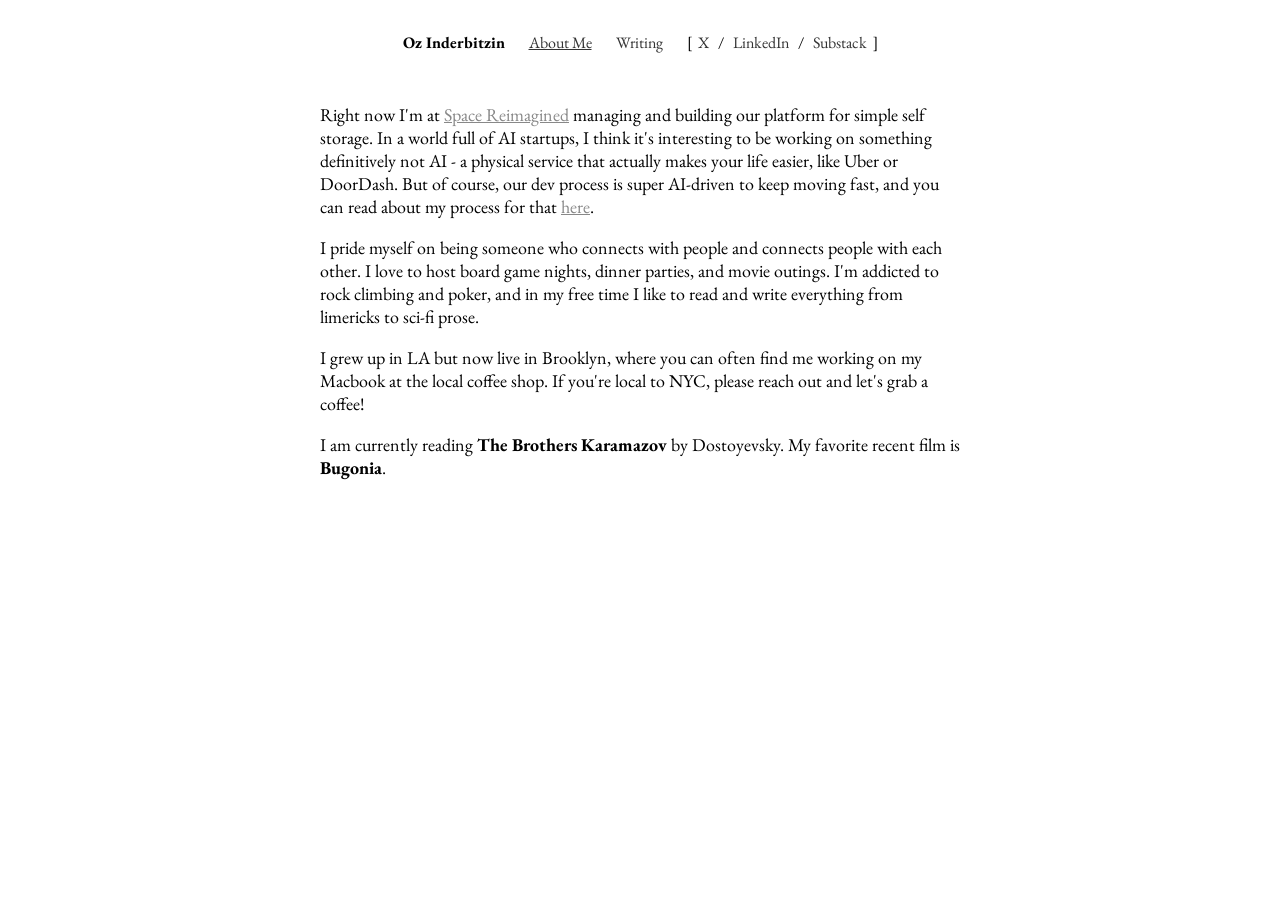
<file: index.html>
<!DOCTYPE html>
<html lang="en">
  <head>
    <meta charset="UTF-8" />
    <meta name="viewport" content="width=device-width, initial-scale=1.0" />
    <link rel="preconnect" href="https://fonts.googleapis.com">
    <link rel="preconnect" href="https://fonts.gstatic.com" crossorigin>
    <link href="https://fonts.googleapis.com/css2?family=EB+Garamond:ital,wght@0,400..800;1,400..800&display=swap" rel="stylesheet">
    <title>About Me</title>
    <link rel="stylesheet" href="styles.css" />
  </head>
  <body>
    <div class="page">
      <nav aria-label="Primary">
        <ul class="nav">
          <li><strong>Oz Inderbitzin</strong></li>
          <li><a href="index.html" aria-current="page">About Me</a></li>
          <li><a href="writing.html">Writing</a></li>
          <li class="nav-social">[<a href="https://x.com/ozinderbitzin" target="_blank" rel="noreferrer">X</a> / <a href="https://www.linkedin.com/in/ozinderbitzin" target="_blank" rel="noreferrer">LinkedIn</a> / <a href="https://ozinderbitzin.substack.com" target="_blank" rel="noreferrer">Substack</a>]</li>
        </ul>
      </nav>

      <main class="content bio">
        <p>
          Right now I'm at <a href="https://spacereimagined.io">Space Reimagined</a> managing and building our platform for simple self storage. In a world full of AI startups, I think it's interesting to be working on something definitively not AI - a physical service that actually makes your life easier, like Uber or DoorDash. But of course, our dev process is super AI-driven to keep moving fast, and you can read about my process for that <a href="writing.html#essay1">here</a>. 
        </p>
        <p>
          I pride myself on being someone who connects with people and connects people with each other. I love to host board game nights, dinner parties, and movie outings. I'm addicted to rock climbing and poker, and in my free time I like to read and write everything from limericks to sci-fi prose. 
        </p>
        <p>
          I grew up in LA but now live in Brooklyn, where you can often find me working on my Macbook at the local coffee shop. If you're local to NYC, please reach out and let's grab a coffee!
        </p>
        <p>
          I am currently reading <strong>The Brothers Karamazov</strong> by Dostoyevsky. My favorite recent film is <strong>Bugonia</strong>. 
        </p>
      </main>
    </div>
  </body>
</html>
</file>
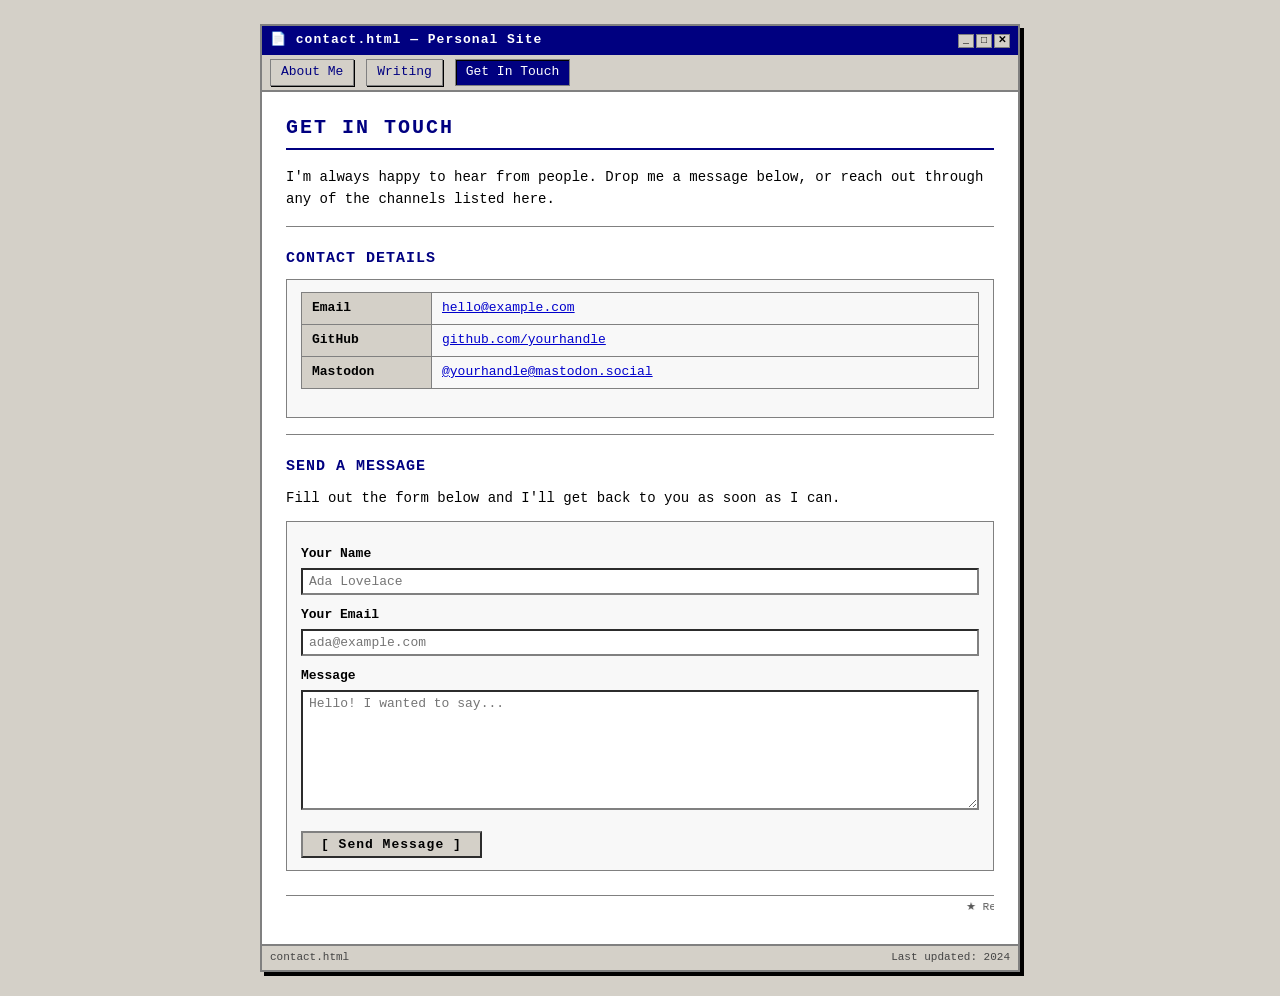
<file: contact.html>
<!DOCTYPE html>
<html lang="en">
<head>
  <meta charset="UTF-8" />
  <meta name="viewport" content="width=device-width, initial-scale=1.0" />
  <title>Get In Touch</title>
  <link rel="stylesheet" href="style.css" />
</head>
<body>
  <div class="page-wrapper">

    <!-- Classic window title bar -->
    <div class="title-bar">
      <span class="window-title">&#128196; contact.html — Personal Site</span>
      <span class="window-buttons">
        <span>_</span><span>&#9633;</span><span>&#x2715;</span>
      </span>
    </div>

    <!-- Navigation -->
    <nav>
      <a href="index.html">About Me</a>
      <a href="writing.html">Writing</a>
      <a href="contact.html" class="active">Get In Touch</a>
    </nav>

    <!-- Main content -->
    <main>
      <h1>Get In Touch</h1>

      <p>
        I'm always happy to hear from people. Drop me a message below, or reach
        out through any of the channels listed here.
      </p>

      <hr />

      <h2>Contact Details</h2>
      <div class="section-box">
        <table class="info-table">
          <tr>
            <td>Email</td>
            <td><a href="mailto:hello@example.com">hello@example.com</a></td>
          </tr>
          <tr>
            <td>GitHub</td>
            <td><a href="https://github.com/yourhandle" target="_blank" rel="noopener noreferrer">github.com/yourhandle</a></td>
          </tr>
          <tr>
            <td>Mastodon</td>
            <td><a href="https://mastodon.social/@yourhandle" target="_blank" rel="noopener noreferrer">@yourhandle@mastodon.social</a></td>
          </tr>
        </table>
      </div>

      <hr />

      <h2>Send a Message</h2>
      <p>Fill out the form below and I'll get back to you as soon as I can.</p>

      <div class="section-box">
        <!-- Replace action="#" with your form endpoint or mail handler -->
        <form class="contact-form" action="#" method="post">
          <label for="name">Your Name</label>
          <input type="text" id="name" name="name" placeholder="Ada Lovelace" required />

          <label for="email">Your Email</label>
          <input type="email" id="email" name="email" placeholder="ada@example.com" required />

          <label for="message">Message</label>
          <textarea id="message" name="message" placeholder="Hello! I wanted to say..." required></textarea>

          <button type="submit">[ Send Message ]</button>
        </form>
      </div>

      <marquee scrollamount="2">
        ★ Response times vary ★ &nbsp;&nbsp; Preferred contact: email ★ &nbsp;&nbsp; No spam, please ★
      </marquee>
    </main>

    <!-- Status bar -->
    <div class="status-bar">
      <span>contact.html</span>
      <span>Last updated: 2024</span>
    </div>

  </div>
</body>
</html>
</file>
<file: styles.css>
html,
body {
  font-family: "EB Garamond", serif;
  height: 100%;
  margin: 0;
}

.page {
  min-height: 100%;
  display: flex;
  flex-direction: column;
  align-items: center;
  padding: 2rem 1rem;
  box-sizing: border-box;
}

.nav {
  display: flex;
  gap: 1.5rem;
  flex-wrap: wrap;
  justify-content: center;
  align-items: center;
  list-style: none;
  padding: 0;
  margin: 0 0 2rem;
}

.nav-separator {
  margin: 0 -0.75rem;
}

.nav-social a {
  margin: 0 0.375rem;
}

@media (max-width: 640px) {
  .nav-social {
    flex-basis: 100%;
    text-align: center;
  }
}

.nav a[aria-current="page"] {
  text-decoration: underline;
}

.content {
  max-width: 40rem;
}

a {
  color: #888;
  text-decoration: underline;
  transition: color 0.2s;
}

a:hover {
  color: #111;
}

.nav a {
  color: #333;
  text-decoration: none;
  border-bottom: 1px solid transparent;
  transition: border-color 0.3s;
}

.nav a:hover {
  border-bottom-color: #333;
}

.essay {
  white-space: pre-line;
  text-align: left;
}

.bio {
  font-size: 18px;
}
</file>
<file: style.css>
/* ============================================================
   Retro Personal Site Stylesheet
   ============================================================ */

/* --- Reset & Base --- */
*, *::before, *::after {
  box-sizing: border-box;
  margin: 0;
  padding: 0;
}

body {
  background-color: #d4d0c8;
  color: #000000;
  font-family: "Courier New", Courier, monospace;
  font-size: 14px;
  line-height: 1.6;
}

/* --- Page Wrapper --- */
.page-wrapper {
  max-width: 760px;
  margin: 24px auto;
  border: 2px solid #808080;
  background-color: #ffffff;
  box-shadow: 4px 4px 0 #000000;
}

/* --- Title Bar (classic window chrome) --- */
.title-bar {
  background-color: #000080;
  color: #ffffff;
  font-family: "Courier New", Courier, monospace;
  font-weight: bold;
  font-size: 13px;
  padding: 4px 8px;
  display: flex;
  justify-content: space-between;
  align-items: center;
  user-select: none;
}

.title-bar .window-title {
  letter-spacing: 1px;
}

.title-bar .window-buttons span {
  display: inline-block;
  border: 1px solid #808080;
  background-color: #d4d0c8;
  color: #000000;
  width: 16px;
  height: 14px;
  text-align: center;
  line-height: 12px;
  font-size: 10px;
  cursor: default;
  margin-left: 2px;
}

/* --- Navigation Bar --- */
nav {
  background-color: #d4d0c8;
  border-bottom: 2px solid #808080;
  padding: 4px 8px;
  font-size: 13px;
}

nav a {
  display: inline-block;
  color: #000080;
  text-decoration: none;
  border: 1px solid #808080;
  padding: 2px 10px;
  margin-right: 4px;
  background-color: #d4d0c8;
  box-shadow: 1px 1px 0 #000000;
  font-family: "Courier New", Courier, monospace;
}

nav a:hover {
  background-color: #000080;
  color: #ffffff;
}

nav a.active {
  background-color: #000080;
  color: #ffffff;
  box-shadow: inset 1px 1px 0 #000000;
}

/* --- Main Content Area --- */
main {
  padding: 20px 24px;
}

/* --- Headings --- */
h1 {
  font-size: 20px;
  letter-spacing: 2px;
  text-transform: uppercase;
  border-bottom: 2px solid #000080;
  padding-bottom: 4px;
  margin-bottom: 16px;
  color: #000080;
}

h2 {
  font-size: 15px;
  letter-spacing: 1px;
  text-transform: uppercase;
  color: #000080;
  margin-top: 20px;
  margin-bottom: 8px;
}

h3 {
  font-size: 13px;
  color: #000000;
  margin-top: 14px;
  margin-bottom: 4px;
}

/* --- Paragraphs & Lists --- */
p {
  margin-bottom: 12px;
}

ul, ol {
  margin-left: 24px;
  margin-bottom: 12px;
}

li {
  margin-bottom: 4px;
}

/* --- Links --- */
a {
  color: #0000cc;
  text-decoration: underline;
}

a:visited {
  color: #551a8b;
}

a:hover {
  color: #cc0000;
}

/* --- Horizontal Rule --- */
hr {
  border: none;
  border-top: 1px solid #808080;
  margin: 16px 0;
}

/* --- Section Box --- */
.section-box {
  border: 1px solid #808080;
  padding: 12px 14px;
  margin-bottom: 16px;
  background-color: #f8f8f8;
}

/* --- Profile / Info Table --- */
.info-table {
  width: 100%;
  border-collapse: collapse;
  margin-bottom: 16px;
  font-size: 13px;
}

.info-table td {
  border: 1px solid #808080;
  padding: 5px 10px;
  vertical-align: top;
}

.info-table td:first-child {
  font-weight: bold;
  background-color: #d4d0c8;
  white-space: nowrap;
  width: 130px;
}

/* --- Writing List --- */
.writing-list {
  list-style: none;
  margin-left: 0;
  padding: 0;
}

.writing-list li {
  border-bottom: 1px dotted #808080;
  padding: 10px 4px;
}

.writing-list li:last-child {
  border-bottom: none;
}

.writing-list .post-title {
  font-weight: bold;
  color: #000080;
  font-size: 14px;
}

.writing-list .post-date {
  font-size: 11px;
  color: #555555;
  margin-left: 6px;
}

.writing-list .post-excerpt {
  font-size: 13px;
  margin-top: 4px;
  color: #333333;
}

/* --- Contact Form --- */
.contact-form {
  margin-top: 8px;
}

.contact-form label {
  display: block;
  font-weight: bold;
  margin-bottom: 3px;
  margin-top: 10px;
  font-size: 13px;
}

.contact-form input[type="text"],
.contact-form input[type="email"],
.contact-form textarea {
  width: 100%;
  font-family: "Courier New", Courier, monospace;
  font-size: 13px;
  border: 2px inset #808080;
  background-color: #ffffff;
  padding: 4px 6px;
  color: #000000;
}

.contact-form textarea {
  height: 120px;
  resize: vertical;
}

.contact-form button[type="submit"] {
  margin-top: 14px;
  font-family: "Courier New", Courier, monospace;
  font-size: 13px;
  font-weight: bold;
  background-color: #d4d0c8;
  border: 2px outset #808080;
  padding: 4px 18px;
  cursor: pointer;
  color: #000000;
  letter-spacing: 1px;
}

.contact-form button[type="submit"]:hover {
  background-color: #000080;
  color: #ffffff;
  border: 2px outset #000080;
}

.contact-form button[type="submit"]:active {
  border: 2px inset #808080;
}

/* --- Status Bar --- */
.status-bar {
  background-color: #d4d0c8;
  border-top: 2px solid #808080;
  padding: 3px 8px;
  font-size: 11px;
  color: #444444;
  display: flex;
  justify-content: space-between;
}

/* --- Blink decoration (retro flair) --- */
@keyframes blink {
  0%, 100% { opacity: 1; }
  50%       { opacity: 0; }
}

.blink {
  animation: blink 1s step-start infinite;
}

/* --- Marquee fallback styling --- */
marquee {
  font-size: 11px;
  color: #555555;
  border-top: 1px solid #808080;
  padding-top: 3px;
  margin-top: 8px;
}
</file>
